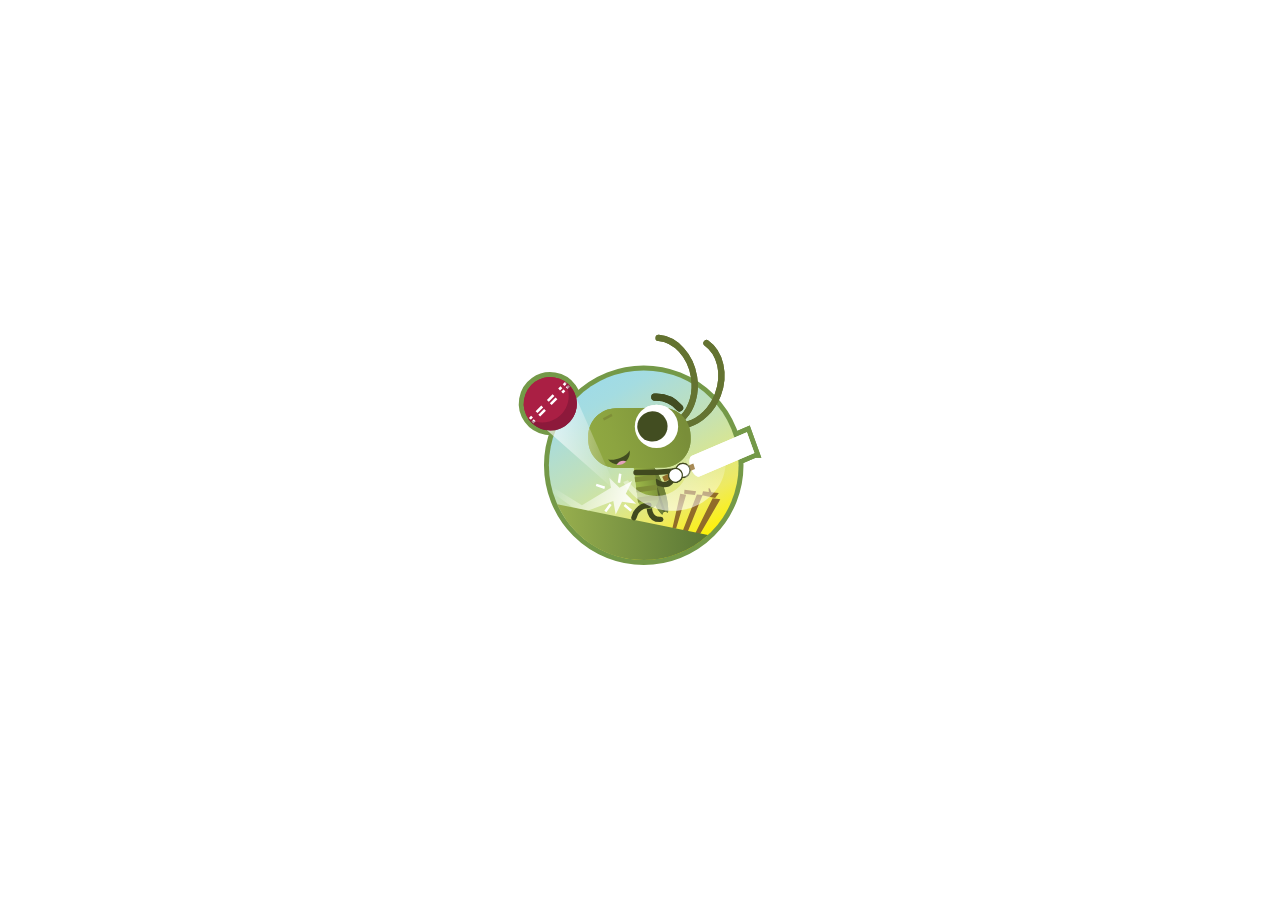
<file: index.html>
<!DOCTYPE html><html><head><title>Doodle Cricket</title><meta name=twitter:card content=summary_large_image><meta name=twitter:site content=@doodlecricket><meta name=twitter:title content="Doodle Cricket"><meta name=twitter:description content="Welcome to the Doodle Cricket Game! Powered By Advance AI Algorithms. This is a game built for you the cricket fan! Every cricket lover can now have the most lightweight mobile cricket game at the palm of their hands! You can play the maximum number of cricket shots without having over limits. Be prepared for awesome fun!"><meta name=twitter:creator content=@doodlecricket><meta name=twitter:image content=https://doodlecricket.github.io/static/img/icons/android-chrome-512x512.png><meta property=og:title content="Doodle Cricket"><meta property=og:type content=website><meta property=og:url content=https://doodlecricket.github.io/ ><meta property=og:image content=https://doodlecricket.github.io/static/img/icons/android-chrome-512x512.png><meta property=og:description content="Welcome to the Doodle Cricket Game! Powered By Advance AI Algorithms. This is a game built for you the cricket fan! Every cricket lover can now have the most lightweight mobile cricket game at the palm of their hands! You can play the maximum number of cricket shots without having over limits. Be prepared for awesome fun!"><meta property=og:site_name content="Doodle Cricket"><meta charset=utf-8><meta name=description content="Welcome to the Doodle Cricket Game! Powered By Advance AI Algorithms. This is a game built for you the cricket fan! Every cricket lover can now have the most lightweight mobile cricket game at the palm of their hands! You can play the maximum number of cricket shots without having over limits. Be prepared for awesome fun!"><meta name=format-detection content="telephone=no"><meta name=msapplication-tap-highlight content=no><meta name=viewport content="user-scalable=no,initial-scale=1,maximum-scale=1,minimum-scale=1,width=device-width"><link rel=icon type=image/png sizes=96x96 href=statics/icons/favicon-96x96.png><link rel=icon type=image/png sizes=32x32 href=statics/icons/favicon-32x32.png><link rel=icon type=image/png sizes=16x16 href=statics/icons/favicon-16x16.png><link rel=icon type=image/ico href=statics/icons/favicon.ico><script async src="https://www.googletagmanager.com/gtag/js?id=UA-105728110-1"></script><script>window.dataLayer = window.dataLayer || [];
      function gtag() {
        dataLayer.push(arguments);
      }
      gtag("js", new Date());

      gtag("config", "UA-105728110-1");</script><link href=css/app.e33c663c.css rel=stylesheet><link rel=manifest href=manifest.json><meta name=theme-color content=#09a3d1><meta name=apple-mobile-web-app-capable content=yes><meta name=apple-mobile-web-app-status-bar-style content=default><meta name=apple-mobile-web-app-title content="Doodle Cricket"><link rel=apple-touch-icon href=statics/icons/apple-icon-120x120.png><link rel=apple-touch-icon sizes=152x152 href=statics/icons/apple-icon-152x152.png><link rel=apple-touch-icon sizes=167x167 href=statics/icons/apple-icon-167x167.png><link rel=apple-touch-icon sizes=180x180 href=statics/icons/apple-icon-180x180.png><link rel=mask-icon href=statics/icons/safari-pinned-tab.svg color=#09a3d1><meta name=msapplication-TileImage content=statics/icons/ms-icon-144x144.png><meta name=msapplication-TileColor content=#000000></head><body><div id=splash style="position: absolute;top: 0;left: 0;bottom: 0;right: 0;z-index: 9999;pointer-events: none;user-select: none;background-size: 250px 250px;background-position: center;background-repeat: no-repeat;background-color: white;background-image: url([data-uri]);"></div><div id=q-app></div><div style="position: absolute; top: 0; left: 0; right: 0; display: flex; justify-content: flex-end;"><a style="background-color: rgba(255, 255, 255, 0.8); border-bottom-left-radius: 6px; padding: 2px 4px; font-size: smaller; text-decoration: none; color: black;" href=http://asissuthar.com target=_blank>More Games</a></div><script src=js/vendor.15c24ab5.js></script><script src=js/app.2fdc6f80.js></script></body></html>
</file>
